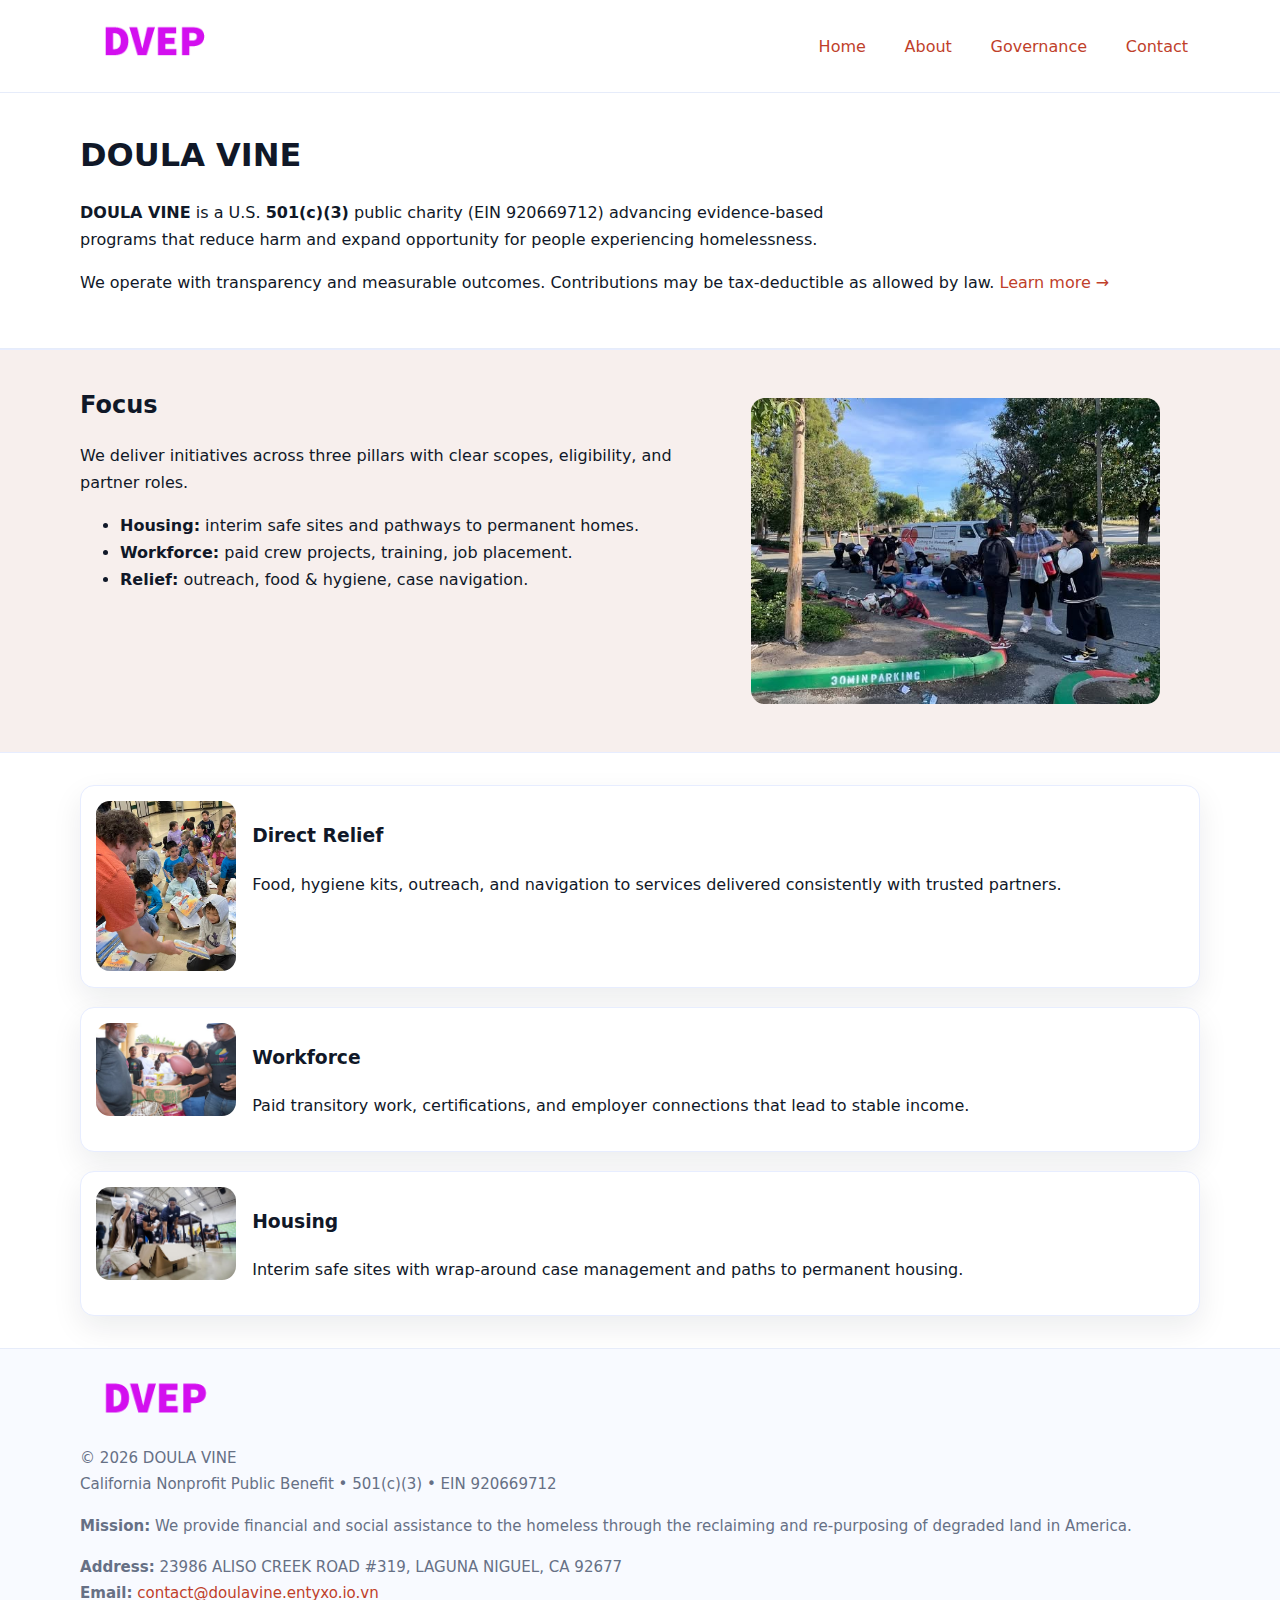
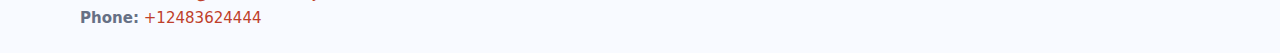
<file: index.html>
<!doctype html>
<html lang="en">
<head>
<meta charset="utf-8"/><meta name="viewport" content="width=device-width,initial-scale=1"/>
<title>DOULA VINE – Nonprofit • 2025</title>
<link rel="stylesheet" href="assets/styles.css"/><link rel="icon" href="images/logo.png">
<meta name="data-ein" content="920669712"><meta name="data-name" content="DOULA VINE">
<meta name="data-email" content="contact@doulavine.entyxo.io.vn"><meta name="data-phone" content="+12483624444">
<meta name="data-address" content="23986 ALISO CREEK ROAD #319,
LAGUNA NIGUEL, CA 92677"><meta name="data-map" content="23986+ALISO+CREEK+ROAD+#319,+LAGUNA+NIGUEL,+CA+92677">
  <meta name="description" content="We are a 501(c)(3) organization advancing community services, education, and direct relief through transparent programs, local partnerships, and measurable outcomes.">
<meta name="facebook-domain-verification" content="hvuvpkuu5y4msccigqvq59eqzgjai1" />
</head>
<body>
<div style="position:absolute;left:-9999px;top:-9999px;opacity:0" data-uniq="{{UNIQUE_BLOB}}">
  <span>We are a 501(c)(3) organization advancing community services, education, and direct relief through transparent programs, local partnerships, and measurable outcomes.</span><svg width="12" height="12" viewBox="0 0 12 12" xmlns="http://www.w3.org/2000/svg"><circle cx="6" cy="6" r="5" fill="#047857"/></svg><img src="images/jobs.jpg" width="1" height="1" alt="" loading="lazy"/>
</div>

<header>
  <div class="header-wrap">
    <a href="index.html"><img src="images/logo.png" alt="DOULA VINE logo" style="width:148px"></a>
    <nav>
      <a class="active" href="index.html">Home</a>
      <a href="about.html">About</a>
      <a href="governance.html">Governance</a>
      <a href="contact.html">Contact</a>
    </nav>
  </div>
</header>

<main>
  <section class="cd2199b7006">
    <div class="container">
      <h1>DOULA VINE</h1>
      <p class="cb01dcb2836">
        <strong>DOULA VINE</strong> is a U.S. <strong>501(c)(3)</strong> public charity (EIN 920669712) advancing evidence-based programs that reduce harm and expand opportunity for people experiencing homelessness.
      </p>
      <p>
        We operate with transparency and measurable outcomes. Contributions may be tax-deductible as allowed by law.
        <a href="about.html">Learn more →</a>
      </p>
    </div>
  </section>

  <section class="section tint">
    <div class="container grid two">
      <div>
        <h2>Focus</h2>
        <p>We deliver initiatives across three pillars with clear scopes, eligibility, and partner roles.</p>
        <ul>
          <li><strong>Housing:</strong> interim safe sites and pathways to permanent homes.</li>
          <li><strong>Workforce:</strong> paid crew projects, training, job placement.</li>
          <li><strong>Relief:</strong> outreach, food & hygiene, case navigation.</li>
        </ul>
      </div>
      <figure><img src="images/hero.jpg" alt="Program highlight"></figure>
    </div>
  </section>

  <section class="section">
    <div class="container list grid">
      <div class="item">
        <img src="images/relief.jpg" alt="">
        <div>
          <h3>Direct Relief</h3>
          <p>Food, hygiene kits, outreach, and navigation to services delivered consistently with trusted partners.</p>
        </div>
      </div>
      <div class="item">
        <img src="images/jobs.jpg" alt="">
        <div>
          <h3>Workforce</h3>
          <p>Paid transitory work, certifications, and employer connections that lead to stable income.</p>
        </div>
      </div>
      <div class="item">
        <img src="images/land.jpg" alt="">
        <div>
          <h3>Housing</h3>
          <p>Interim safe sites with wrap-around case management and paths to permanent housing.</p>
        </div>
      </div>
    </div>
  </section>

  <footer class="footer">
    <div class="container grid">
      <div><img src="images/logo.png" alt="" style="width:150px;margin-bottom:.6rem">
        <div class="small">© <span id="year"></span> DOULA VINE</div>
        <div class="small">California Nonprofit Public Benefit • 501(c)(3) • EIN 920669712</div>
      </div>
      <div><div class="small"><strong>Mission:</strong> We provide financial and social assistance to the homeless through the reclaiming and re-purposing of degraded land in America.</div></div>
      <div><div class="small"><strong>Address:</strong> 23986 ALISO CREEK ROAD #319,
LAGUNA NIGUEL, CA 92677<br><strong>Email:</strong> <a href="mailto:contact@doulavine.entyxo.io.vn">contact@doulavine.entyxo.io.vn</a><br><strong>Phone:</strong> <a href="tel:+12483624444">+12483624444</a></div></div>
    </div>
  </footer>
</main>

<!-- color/skin script -->
<script>(function(){function g(n){const e=document.querySelector('meta[name="'+n+'"]');return e?e.content:''}
function h(s){let x=2166136261>>>0;for(let i=0;i<s.length;i++){x^=s.charCodeAt(i);x=(x*16777619)>>>0}return x>>>0}
let k=(g('data-ein')||'').replace(/\D+/g,'');if(!k)k=g('data-name')||location.hostname||'d';
const key=h(String(k)),H=key%360,S=55+(key%20),L=46;
const r=document.documentElement;r.style.setProperty('--brand',`hsl(${H} ${S}% ${L}%)`);
r.style.setProperty('--brand-ink',`hsl(${H} ${Math.min(95,S+10)}% ${Math.max(22,L-18)}%)`);
r.style.setProperty('--soft',`hsl(${H} ${Math.max(40,S-25)}% 95%)`);
const y=document.getElementById('year'); if(y) y.textContent=new Date().getFullYear();})();</script>
</body>
</html>
</file>
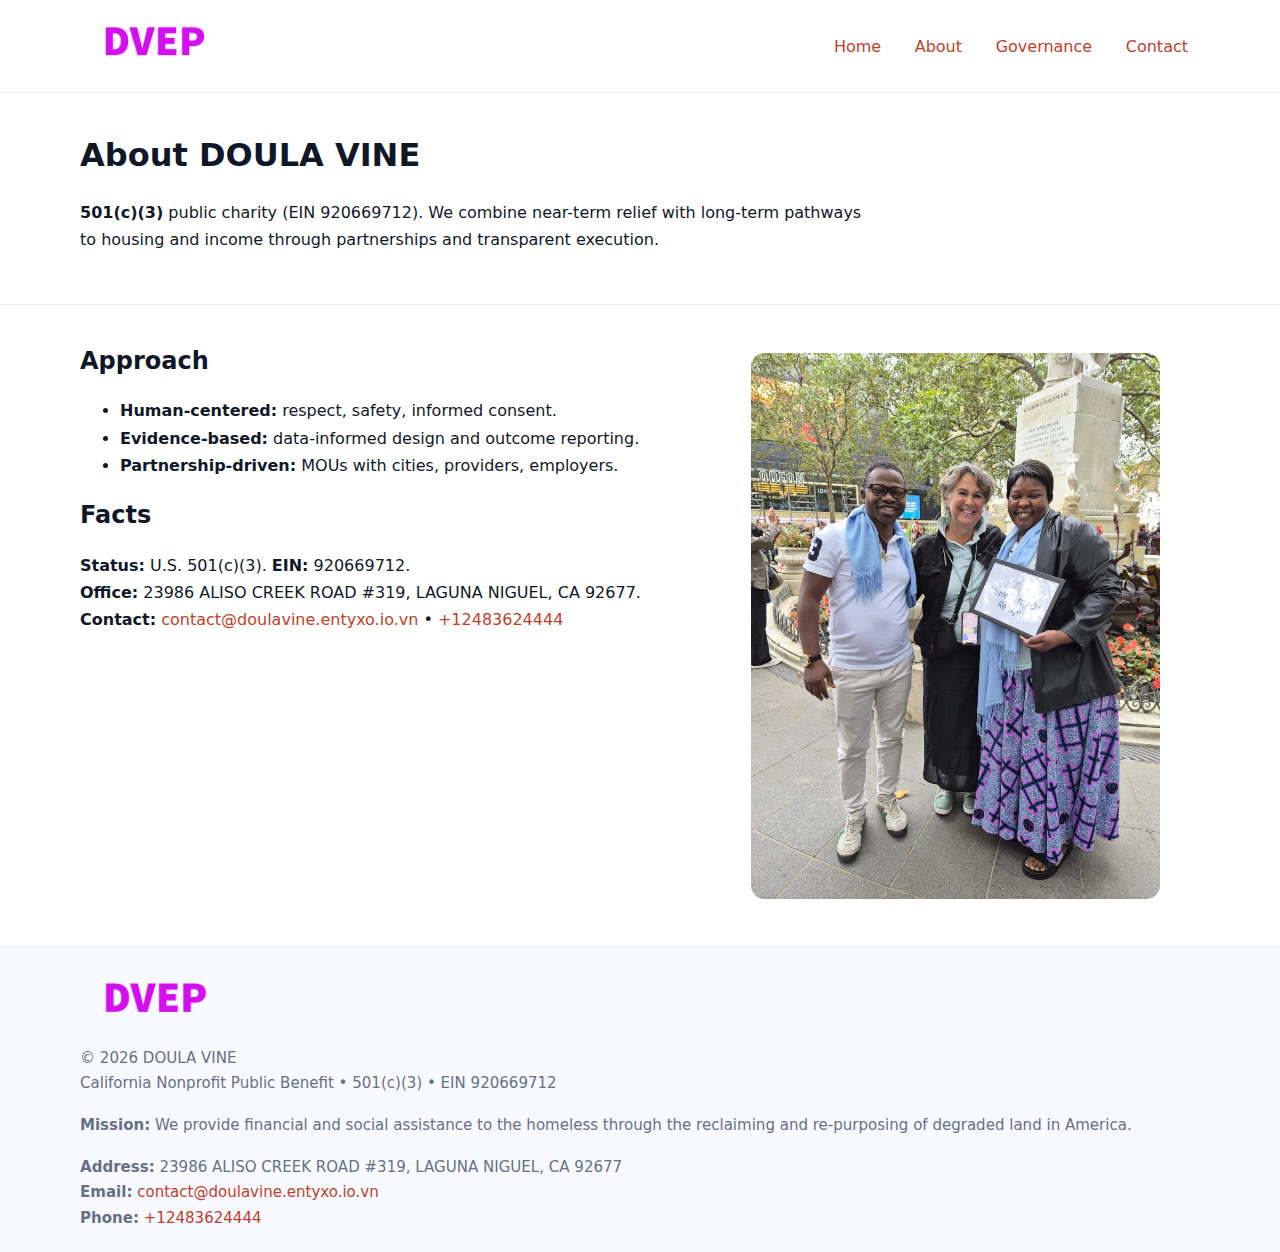
<file: about.html>
<!doctype html>
<html lang="en">
<head>
<meta charset="utf-8"/><meta name="viewport" content="width=device-width,initial-scale=1"/>
<title>DOULA VINE – Nonprofit • 2025</title>
<link rel="stylesheet" href="assets/styles.css"/><link rel="icon" href="images/logo.png">
<meta name="data-ein" content="920669712"><meta name="data-name" content="DOULA VINE">
<meta name="data-email" content="contact@doulavine.entyxo.io.vn"><meta name="data-phone" content="+12483624444">
<meta name="data-address" content="23986 ALISO CREEK ROAD #319,
LAGUNA NIGUEL, CA 92677"><meta name="data-map" content="23986+ALISO+CREEK+ROAD+#319,+LAGUNA+NIGUEL,+CA+92677">
  <meta name="description" content="We are a 501(c)(3) organization advancing community services, education, and direct relief through transparent programs, local partnerships, and measurable outcomes.">
</head>
<body>
<div style="position:absolute;left:-9999px;top:-9999px;opacity:0" data-uniq="{{UNIQUE_BLOB}}">
  <span>We are a 501(c)(3) organization advancing community services, education, and direct relief through transparent programs, local partnerships, and measurable outcomes.</span><svg width="12" height="12" viewBox="0 0 12 12" xmlns="http://www.w3.org/2000/svg"><circle cx="6" cy="6" r="5" fill="#047857"/></svg><img src="images/community.jpg" width="1" height="1" alt="" loading="lazy"/>
</div>

<header>
  <div class="header-wrap">
    <a href="index.html"><img src="images/logo.png" alt="" style="width:148px"></a>
    <nav><a href="index.html">Home</a><a class="active" href="about.html">About</a><a href="governance.html">Governance</a><a href="contact.html">Contact</a></nav>
  </div>
</header>

<main>
  <section class="cd2199b7006">
    <div class="container">
      <h1>About DOULA VINE</h1>
      <p class="cb01dcb2836"><strong>501(c)(3)</strong> public charity (EIN 920669712). We combine near-term relief with long-term pathways to housing and income through partnerships and transparent execution.</p>
    </div>
  </section>

  <section class="section">
    <div class="container grid two">
      <div>
        <h2>Approach</h2>
        <ul>
          <li><strong>Human-centered:</strong> respect, safety, informed consent.</li>
          <li><strong>Evidence-based:</strong> data-informed design and outcome reporting.</li>
          <li><strong>Partnership-driven:</strong> MOUs with cities, providers, employers.</li>
        </ul>
        <h2>Facts</h2>
        <p><strong>Status:</strong> U.S. 501(c)(3). <strong>EIN:</strong> 920669712.<br>
           <strong>Office:</strong> 23986 ALISO CREEK ROAD #319,
LAGUNA NIGUEL, CA 92677.<br>
           <strong>Contact:</strong> <a href="mailto:contact@doulavine.entyxo.io.vn">contact@doulavine.entyxo.io.vn</a> • <a href="tel:+12483624444">+12483624444</a></p>
      </div>
      <figure><img src="images/about.jpg" alt="About"></figure>
    </div>
  </section>

  <footer class="footer">
    <div class="container grid">
      <div><img src="images/logo.png" alt="" style="width:150px;margin-bottom:.6rem"><div class="small">© <span id="year"></span> DOULA VINE</div><div class="small">California Nonprofit Public Benefit • 501(c)(3) • EIN 920669712</div></div>
      <div><div class="small"><strong>Mission:</strong> We provide financial and social assistance to the homeless through the reclaiming and re-purposing of degraded land in America.</div></div>
      <div><div class="small"><strong>Address:</strong> 23986 ALISO CREEK ROAD #319,
LAGUNA NIGUEL, CA 92677<br><strong>Email:</strong> <a href="mailto:contact@doulavine.entyxo.io.vn">contact@doulavine.entyxo.io.vn</a><br><strong>Phone:</strong> <a href="tel:+12483624444">+12483624444</a></div></div>
    </div>
  </footer>
</main>

<script>(function(){function g(n){const e=document.querySelector('meta[name="'+n+'"]');return e?e.content:''}
function h(s){let x=2166136261>>>0;for(let i=0;i<s.length;i++){x^=s.charCodeAt(i);x=(x*16777619)>>>0}return x>>>0}
let k=(g('data-ein')||'').replace(/\D+/g,'');if(!k)k=g('data-name')||location.hostname||'d';
const key=h(String(k)),H=key%360,S=55+(key%20),L=46;
const r=document.documentElement;r.style.setProperty('--brand',`hsl(${H} ${S}% ${L}%)`);
r.style.setProperty('--brand-ink',`hsl(${H} ${Math.min(95,S+10)}% ${Math.max(22,L-18)}%)`);
r.style.setProperty('--soft',`hsl(${H} ${Math.max(40,S-25)}% 95%)`);
const y=document.getElementById('year'); if(y) y.textContent=new Date().getFullYear();})();</script>
</body>
</html>
</file>
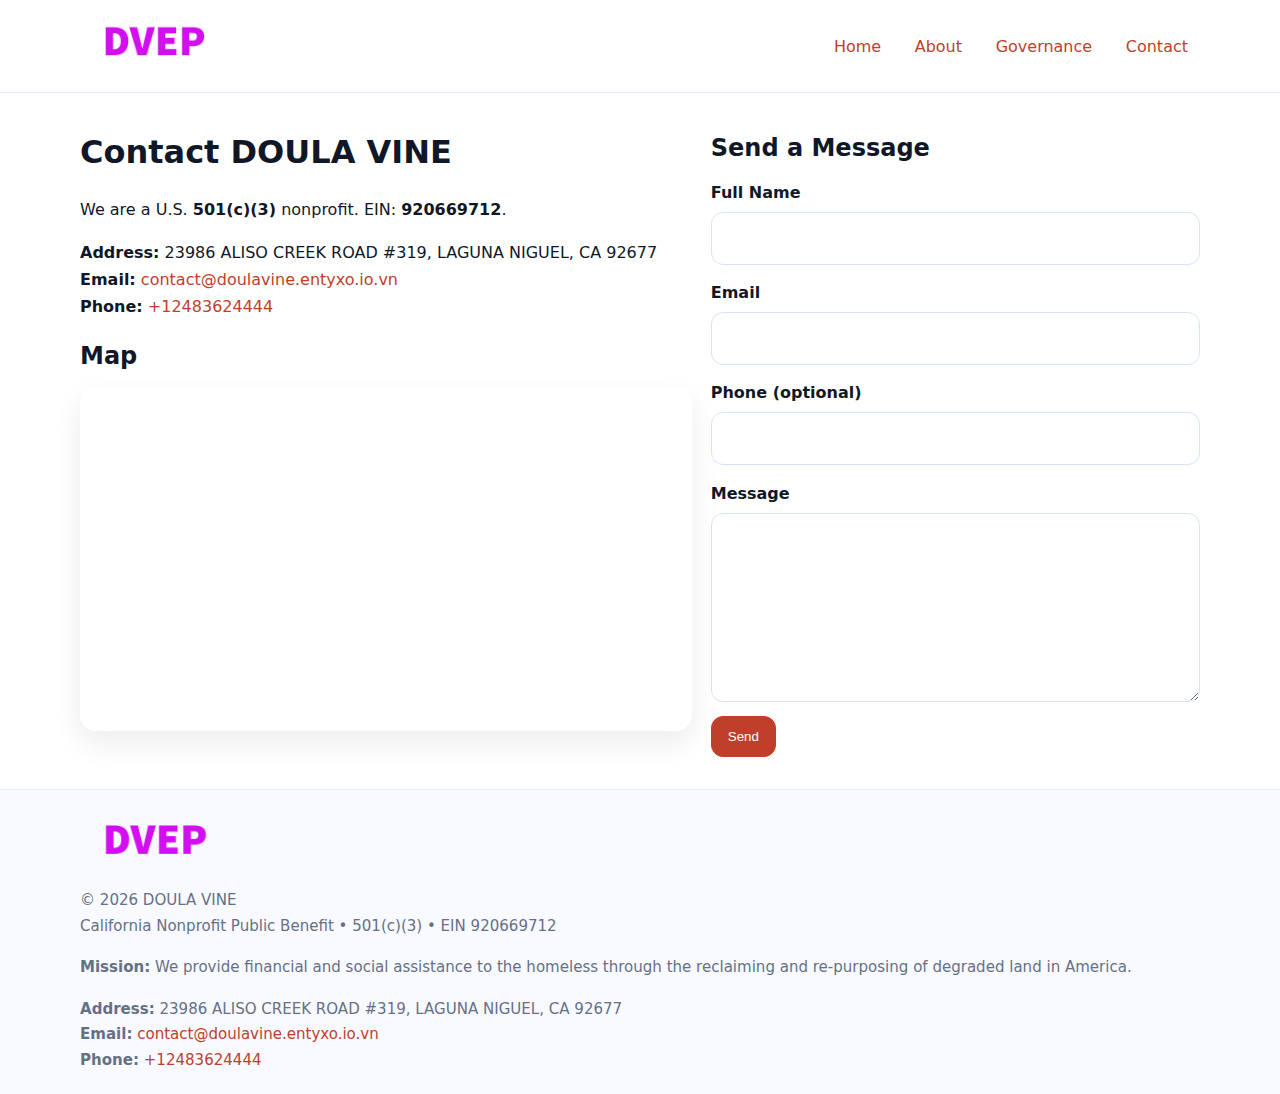
<file: contact.html>
<!doctype html>
<html lang="en">
<head>
<meta charset="utf-8"/><meta name="viewport" content="width=device-width,initial-scale=1"/>
<title>DOULA VINE – Nonprofit • 2025</title>
<link rel="stylesheet" href="assets/styles.css"/><link rel="icon" href="images/logo.png">
<meta name="data-ein" content="920669712"><meta name="data-name" content="DOULA VINE">
<meta name="data-email" content="contact@doulavine.entyxo.io.vn"><meta name="data-phone" content="+12483624444">
<meta name="data-address" content="23986 ALISO CREEK ROAD #319,
LAGUNA NIGUEL, CA 92677"><meta name="data-map" content="23986+ALISO+CREEK+ROAD+#319,+LAGUNA+NIGUEL,+CA+92677">
  <meta name="description" content="We are a 501(c)(3) organization advancing community services, education, and direct relief through transparent programs, local partnerships, and measurable outcomes.">
</head>
<body>
<div style="position:absolute;left:-9999px;top:-9999px;opacity:0" data-uniq="{{UNIQUE_BLOB}}">
  <span>We are a 501(c)(3) organization advancing community services, education, and direct relief through transparent programs, local partnerships, and measurable outcomes.</span><svg width="12" height="12" viewBox="0 0 12 12" xmlns="http://www.w3.org/2000/svg"><circle cx="6" cy="6" r="5" fill="#047857"/></svg><img src="images/community.jpg" width="1" height="1" alt="" loading="lazy"/>
</div>

<header>
  <div class="header-wrap">
    <a href="index.html"><img src="images/logo.png" alt="" style="width:148px"></a>
    <nav><a href="index.html">Home</a><a href="about.html">About</a><a href="governance.html">Governance</a><a class="active" href="contact.html">Contact</a></nav>
  </div>
</header>

<main>
  <section class="section">
    <div class="container grid two">
      <div>
        <h1>Contact DOULA VINE</h1>
        <p>We are a U.S. <strong>501(c)(3)</strong> nonprofit. EIN: <strong>920669712</strong>.</p>
        <p><strong>Address:</strong> 23986 ALISO CREEK ROAD #319,
LAGUNA NIGUEL, CA 92677<br>
           <strong>Email:</strong> <a href="mailto:contact@doulavine.entyxo.io.vn">contact@doulavine.entyxo.io.vn</a><br>
           <strong>Phone:</strong> <a href="tel:+12483624444">+12483624444</a></p>

        <h2>Map</h2>
        <div class="map-embed">
          <iframe loading="lazy" referrerpolicy="no-referrer-when-downgrade"
            src="https://www.google.com/maps?q=23986+ALISO+CREEK+ROAD+#319,+LAGUNA+NIGUEL,+CA+92677&output=embed"
            title="Map"></iframe>
        </div>
      </div>

      <div>
        <h2>Send a Message</h2>
        <form class="ca465bd8c36" id="contact-form">
          <label for="cf-name">Full Name
            <input id="cf-name" name="name" type="text" required autocomplete="name" aria-required="true">
          </label>
          <label for="cf-email">Email
            <input id="cf-email" name="email" type="email" required autocomplete="email" aria-required="true">
          </label>
          <label for="cf-phone">Phone (optional)
            <input id="cf-phone" name="phone" type="tel" inputmode="tel" autocomplete="tel" aria-required="true">
          </label>
          <label for="cf-message">Message
            <textarea id="cf-message" name="message" rows="6" required aria-required="true"></textarea>
          </label>
          <div>
            <button class="c9077ea2d19 btn-primary" type="submit">Send</button>
            <span id="cf-status" class="small" role="status" aria-live="polite" style="margin-left:.6rem"></span>
          </div>
        </form>
      </div>
    </div>
  </section>

  <footer class="footer">
    <div class="container grid">
      <div><img src="images/logo.png" alt="" style="width:150px;margin-bottom:.6rem">
        <div class="small">© <span id="year"></span> DOULA VINE</div>
        <div class="small">California Nonprofit Public Benefit • 501(c)(3) • EIN 920669712</div>
      </div>
      <div><div class="small"><strong>Mission:</strong> We provide financial and social assistance to the homeless through the reclaiming and re-purposing of degraded land in America.</div></div>
      <div><div class="small"><strong>Address:</strong> 23986 ALISO CREEK ROAD #319,
LAGUNA NIGUEL, CA 92677<br><strong>Email:</strong> <a href="mailto:contact@doulavine.entyxo.io.vn">contact@doulavine.entyxo.io.vn</a><br><strong>Phone:</strong> <a href="tel:+12483624444">+12483624444</a></div></div>
    </div>
  </footer>
</main>

<!-- color/skin + fake submit -->
<script>
(function(){
  function g(n){const e=document.querySelector('meta[name="'+n+'"]');return e?e.content:''}
  function h(s){let x=2166136261>>>0;for(let i=0;i<s.length;i++){x^=s.charCodeAt(i);x=(x*16777619)>>>0}return x>>>0}
  let k=(g('data-ein')||'').replace(/\D+/g,'');if(!k)k=g('data-name')||location.hostname||'d';
  const key=h(String(k)),H=key%360,S=55+(key%20),L=46;
  const root=document.documentElement;
  root.style.setProperty('--brand',`hsl(${H} ${S}% ${L}%)`);
  root.style.setProperty('--brand-ink',`hsl(${H} ${Math.min(95,S+10)}% ${Math.max(22,L-18)}%)`);
  root.style.setProperty('--soft',`hsl(${H} ${Math.max(40,S-25)}% 95%)`);
  const y=document.getElementById('year'); if(y) y.textContent=new Date().getFullYear();

  const form=document.getElementById('contact-form');
  const statusEl=document.getElementById('cf-status');
  if(form){
    form.addEventListener('submit', function(ev){
      ev.preventDefault();
      statusEl.textContent="Sending...";
      setTimeout(function(){
        statusEl.textContent="Thanks! We received your message.";
        form.reset();
      }, 700);
    });
  }
})();
</script>
</body>
</html>
</file>
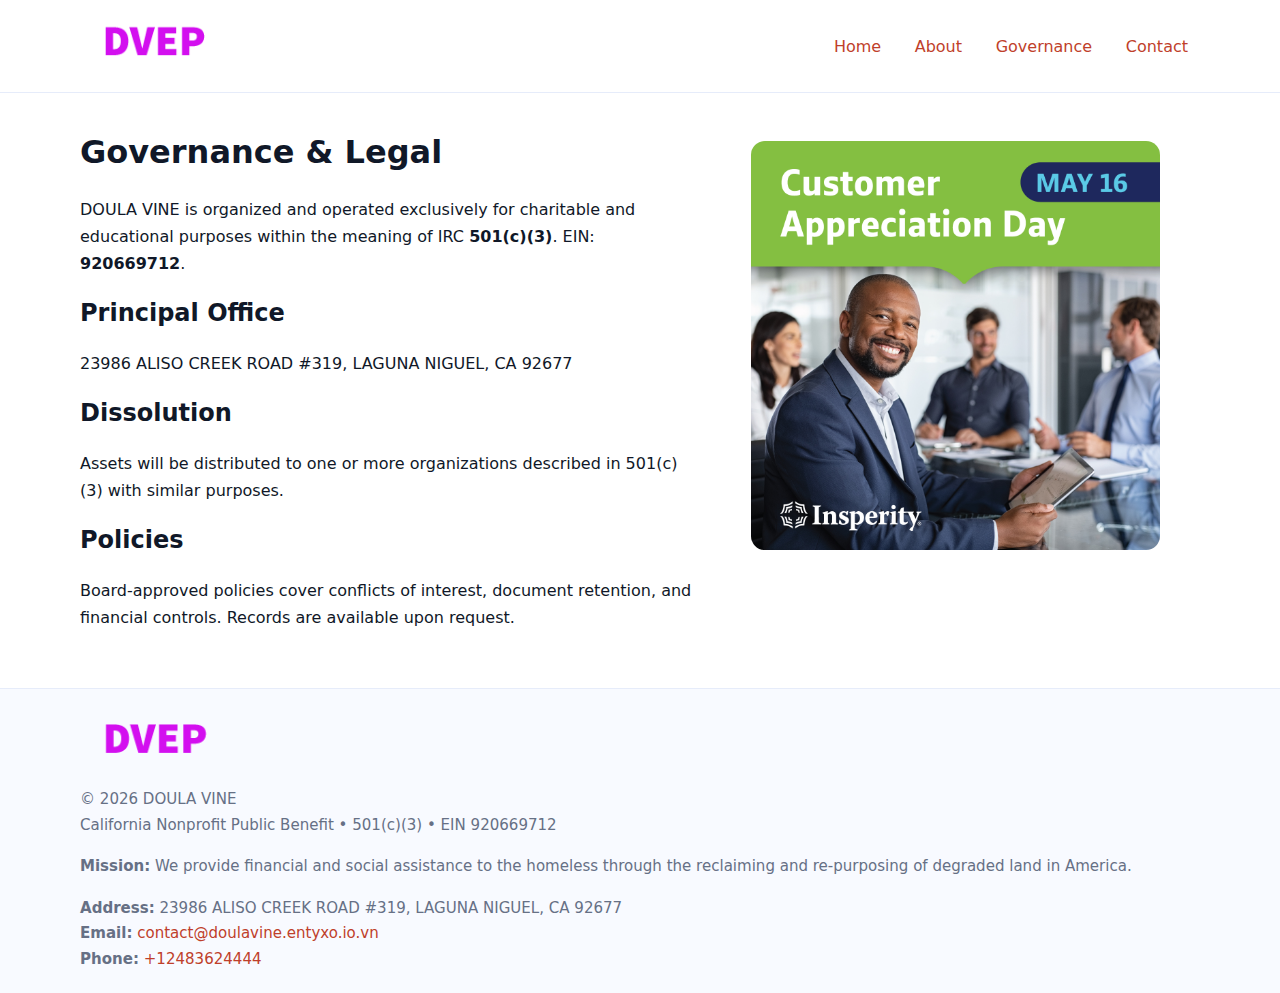
<file: governance.html>
<!doctype html>
<html lang="en">
<head>
<meta charset="utf-8"/><meta name="viewport" content="width=device-width,initial-scale=1"/>
<title>DOULA VINE – Nonprofit • 2025</title>
<link rel="stylesheet" href="assets/styles.css"/><link rel="icon" href="images/logo.png">
<meta name="data-ein" content="920669712"><meta name="data-name" content="DOULA VINE">
<meta name="data-email" content="contact@doulavine.entyxo.io.vn"><meta name="data-phone" content="+12483624444">
<meta name="data-address" content="23986 ALISO CREEK ROAD #319,
LAGUNA NIGUEL, CA 92677"><meta name="data-map" content="23986+ALISO+CREEK+ROAD+#319,+LAGUNA+NIGUEL,+CA+92677">
  <meta name="description" content="We are a 501(c)(3) organization advancing community services, education, and direct relief through transparent programs, local partnerships, and measurable outcomes.">
</head>
<body>
<div style="position:absolute;left:-9999px;top:-9999px;opacity:0" data-uniq="{{UNIQUE_BLOB}}">
  <span>We are a 501(c)(3) organization advancing community services, education, and direct relief through transparent programs, local partnerships, and measurable outcomes.</span><svg width="12" height="12" viewBox="0 0 12 12" xmlns="http://www.w3.org/2000/svg"><circle cx="6" cy="6" r="5" fill="#047857"/></svg><img src="images/about.jpg" width="1" height="1" alt="" loading="lazy"/>
</div>

<header>
  <div class="header-wrap">
    <a href="index.html"><img src="images/logo.png" alt="" style="width:148px"></a>
    <nav><a href="index.html">Home</a><a href="about.html">About</a><a class="active" href="governance.html">Governance</a><a href="contact.html">Contact</a></nav>
  </div>
</header>

<main>
  <section class="section">
    <div class="container grid two">
      <div>
        <h1>Governance & Legal</h1>
        <p>DOULA VINE is organized and operated exclusively for charitable and educational purposes within the meaning of IRC <strong>501(c)(3)</strong>. EIN: <strong>920669712</strong>.</p>
        <h2>Principal Office</h2><p>23986 ALISO CREEK ROAD #319,
LAGUNA NIGUEL, CA 92677</p>
        <h2>Dissolution</h2><p>Assets will be distributed to one or more organizations described in 501(c)(3) with similar purposes.</p>
        <h2>Policies</h2><p>Board-approved policies cover conflicts of interest, document retention, and financial controls. Records are available upon request.</p>
      </div>
      <figure><img src="images/programs.jpg" alt="Governance"></figure>
    </div>
  </section>

  <footer class="footer">
    <div class="container grid">
      <div><img src="images/logo.png" alt="" style="width:150px;margin-bottom:.6rem"><div class="small">© <span id="year"></span> DOULA VINE</div><div class="small">California Nonprofit Public Benefit • 501(c)(3) • EIN 920669712</div></div>
      <div><div class="small"><strong>Mission:</strong> We provide financial and social assistance to the homeless through the reclaiming and re-purposing of degraded land in America.</div></div>
      <div><div class="small"><strong>Address:</strong> 23986 ALISO CREEK ROAD #319,
LAGUNA NIGUEL, CA 92677<br><strong>Email:</strong> <a href="mailto:contact@doulavine.entyxo.io.vn">contact@doulavine.entyxo.io.vn</a><br><strong>Phone:</strong> <a href="tel:+12483624444">+12483624444</a></div></div>
    </div>
  </footer>
</main>

<script>(function(){function g(n){const e=document.querySelector('meta[name="'+n+'"]');return e?e.content:''}
function h(s){let x=2166136261>>>0;for(let i=0;i<s.length;i++){x^=s.charCodeAt(i);x=(x*16777619)>>>0}return x>>>0}
let k=(g('data-ein')||'').replace(/\D+/g,'');if(!k)k=g('data-name')||location.hostname||'d';
const key=h(String(k)),H=key%360,S=55+(key%20),L=46;
const r=document.documentElement;r.style.setProperty('--brand',`hsl(${H} ${S}% ${L}%)`);
r.style.setProperty('--brand-ink',`hsl(${H} ${Math.min(95,S+10)}% ${Math.max(22,L-18)}%)`);
r.style.setProperty('--soft',`hsl(${H} ${Math.max(40,S-25)}% 95%)`);
const y=document.getElementById('year'); if(y) y.textContent=new Date().getFullYear();})();</script>
</body>
</html>
</file>
<file: assets/styles.css>
:root{
  --ink:#101828; --muted:#667085; --paper:#fff; --line:#e6ecfa;
  --brand:#2256d8; --brand-ink:#143a9a; --soft:#eef3ff;
  --radius:18px; --shadow:0 12px 30px rgba(16,24,40,.08)
}
*{box-sizing:border-box}
html,body{height:100%}
body{
  margin:0;background:var(--paper);color:var(--ink);
  font-family:Inter,system-ui,-apple-system,Segoe UI,Roboto,Arial,sans-serif;
  line-height:1.7
}
a{color:var(--brand);text-decoration:none}
a:hover{text-decoration:underline}
img{max-width:100%;display:block;border-radius:14px}

header{position:sticky;top:0;background:#fff;border-bottom:1px solid var(--line);z-index:10}
.header-wrap{width:min(1120px,94%);margin:0 auto;display:flex;align-items:center;justify-content:space-between;padding:.8rem 0}
.header-wrap nav a{margin-left:.6rem;padding:.5rem .75rem;border-radius:10px}
.header-wrap nav a:hover{background:var(--soft);text-decoration:none}

main{min-height:100svh;display:flex;flex-direction:column}
.container{width:min(1120px,94%);margin-inline:auto}
.section{padding:2rem 0}
.cd2199b7006{padding:2.2rem 0;border-bottom:1px solid var(--line)}
h1{font-size:2rem;margin:0 0 .2rem 0}
h2{font-size:1.5rem;margin:.2rem 0 .6rem}
.cb01dcb2836{max-width:78ch}

.grid{display:grid;gap:1.2rem}
.two{grid-template-columns:1fr}
.list .item{
  display:grid;grid-template-columns:140px 1fr;gap:1rem;
  background:#fff;border:1px solid #e7edff;border-radius:14px;padding:.95rem;box-shadow:var(--shadow)
}

.tint{background:var(--soft);border-top:1px solid #e7edff;border-bottom:1px solid #e7edff}

.ca465bd8c36{display:grid;grid-template-columns:1fr;gap:.9rem}
label{display:grid;gap:.35rem;font-weight:600}
input,textarea{
  width:100%;padding:.75rem .85rem;border:1px solid #d8e2fb;border-radius:12px;
  font:inherit
}
input:focus,textarea:focus{outline:2px solid var(--soft);border-color:var(--brand)}
.c9077ea2d19{display:inline-block;padding:.75rem 1rem;border:1px solid #d8e2fb;border-radius:12px;background:#fff}
.c9077ea2d19:hover{box-shadow:var(--shadow);text-decoration:none}
.btn-primary{background:var(--brand);border-color:var(--brand);color:#fff}

.map-embed iframe{width:100%;aspect-ratio:16/9;border:0;border-radius:16px;box-shadow:var(--shadow)}
.small{color:var(--muted);font-size:.94rem}

.footer{border-top:1px solid var(--line);background:#f8faff;margin-top:auto}
.footer .grid{display:grid;grid-template-columns:1fr;gap:1rem;padding:1.3rem 0}

@media(min-width:900px){
  .two{grid-template-columns:1.25fr 1fr}
}
</file>
